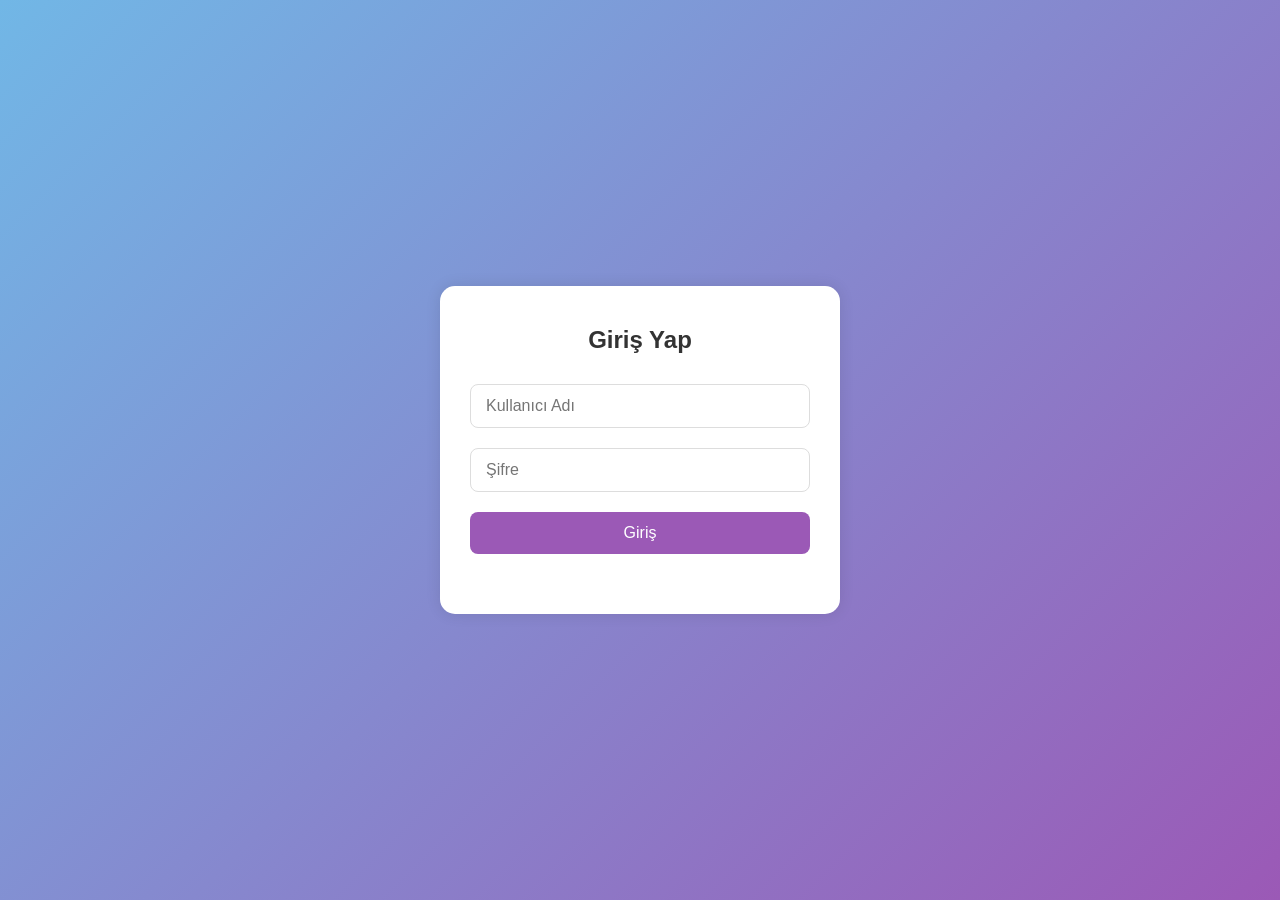
<file: index.html>
<!DOCTYPE html>
<html lang="en">
<head>
  <meta charset="UTF-8" />
  <meta name="viewport" content="width=device-width, initial-scale=1.0"/>
  <title>Login</title>
  <link rel="stylesheet" href="style.css" />
  <!-- Diğer gerekli stil dosyaları (Bootstrap, FontAwesome vs) -->
</head>
<body>

  <!-- Buraya login form içeriğini ekle -->
  <div class="login-form">
    <!-- Şablondan alınan form buraya -->
    <form action="table.html" method="POST">
      <h2 class="text-center">Giriş Yap</h2>       
      <div class="form-group">
        <input type="text" class="form-control" placeholder="Kullanıcı Adı" required="required" name="username">
      </div>
      <div class="form-group">
        <input type="password" class="form-control" placeholder="Şifre" required="required" name="password">
      </div>
      <div class="form-group">
        <button type="submit" class="btn btn-primary btn-block">Giriş</button>
      </div>   
    </form>
  </div>

</body>
</html>
</file>
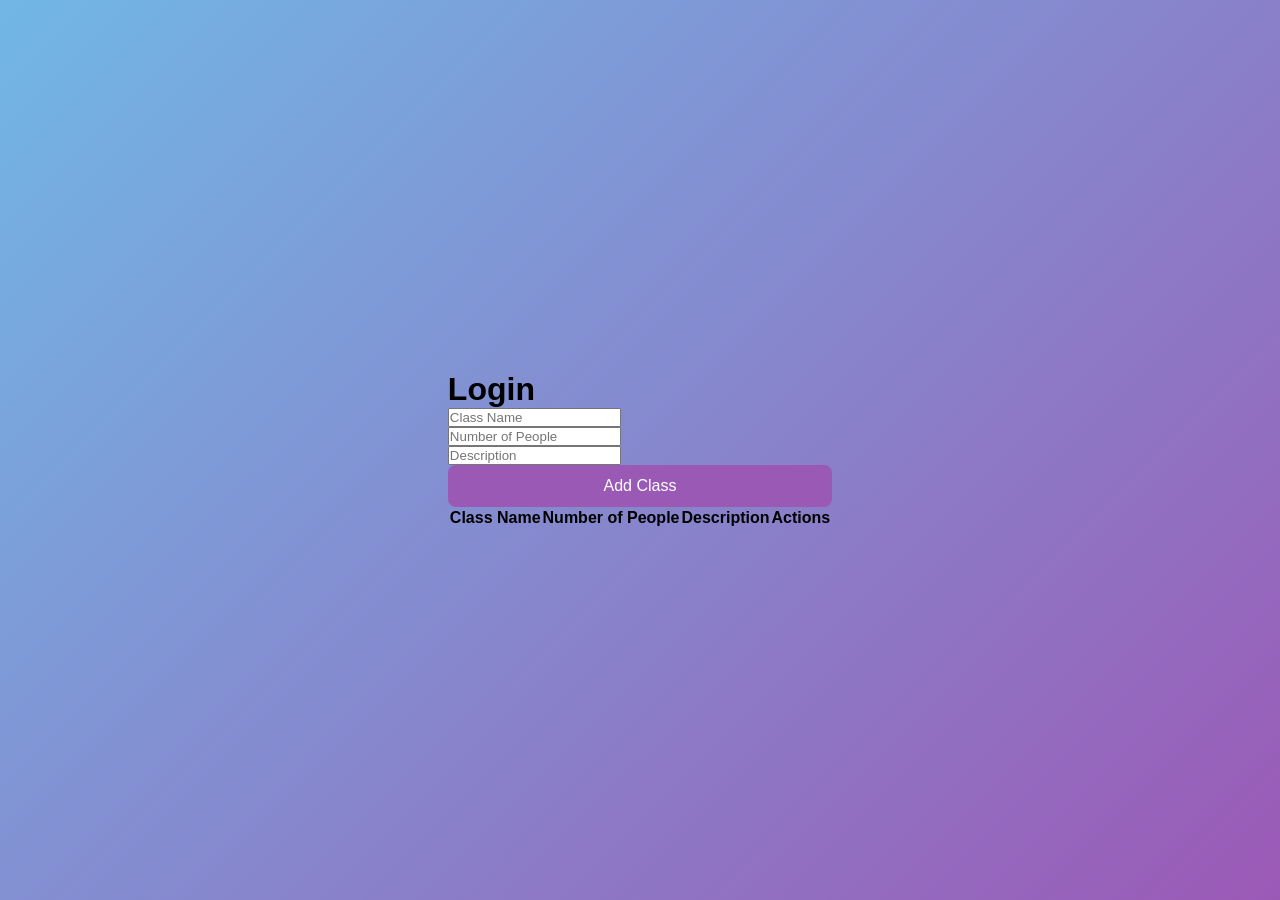
<file: table.html>
<!DOCTYPE html>
<html lang="tr">
<head>
    <meta charset="UTF-8">
    <meta name="viewport" content="width=device-width, initial-scale=1.0">
    <title>Table</title>
    <link rel="stylesheet" href="style.css">
    <link href='https://unpkg.com/boxicons@2.1.4/css/boxicons.min.css' rel='stylesheet'>
</head>

<body>
    <div class="wrapper">
        <form action="">
            <h1>Login</h1>
            <div class="input-box">
                <input type="text" id='className' placeholder="Class Name" required>
                
            </div>
            <div class="input-box">
                <input type="text" id='numPeople' placeholder="Number of People" required>
                
            </div>
            <div class="input-box">
                <input type="text" id='description' placeholder="Description" required>
                
            </div>

            <button type="submit" class="btn">Add Class</button>        
        </form>

        <table>
            <thead>
                <tr>
                    <th>Class Name</th>
                    <th>Number of People</th>
                    <th>Description</th>
                    <th>Actions</th>
                </tr>
            </thead>
            <tbody id="classTable">
                <!-- Dinamik olarak satırlar buraya eklenecek -->
            </tbody>
        </table>
    </div>

    <script>
        document.getElementById('classForm').addEventListener('submit', function (event) {
            event.preventDefault();

            // Input değerlerini al
            const className = document.getElementById('className').value;
            const numPeople = document.getElementById('numPeople').value;
            const description = document.getElementById('description').value;

            // Yeni tablo satırı oluştur
            const table = document.getElementById('classTable');
            const row = document.createElement('tr');

            row.innerHTML = `
                <td>${className}</td>
                <td>${numPeople}</td>
                <td>${description}</td>
                <td>
                    <button class="delete-btn">Delete</button>
                </td>
            `;

            // Satırı tabloya ekle
            table.appendChild(row);

            // Formu temizle
            document.getElementById('classForm').reset();
        });

        // Click Event - Delete Button
        document.getElementById('classTable').addEventListener('click', function (event) {
            if (event.target.classList.contains('delete-btn')) {
                event.target.parentElement.parentElement.remove();
            }
        });

        // Hover Event - Table Row Highlight
        document.getElementById('classTable').addEventListener('mouseover', function (event) {
            if (event.target.tagName === 'TD') {
                event.target.parentElement.style.backgroundColor = '#f0f0f0';
            }
        });

        document.getElementById('classTable').addEventListener('mouseout', function (event) {
            if (event.target.tagName === 'TD') {
                event.target.parentElement.style.backgroundColor = '';
            }
        });
    </script>
</body>
</file>
<file: style.css>
/* Reset */
* {
    box-sizing: border-box;
    margin: 0;
    padding: 0;
  }
  
  body {
    font-family: "Segoe UI", Tahoma, Geneva, Verdana, sans-serif;
    background: linear-gradient(135deg, #71b7e6, #9b59b6);
    height: 100vh;
    display: flex;
    justify-content: center;
    align-items: center;
  }
  
  .login-form {
    background-color: #fff;
    padding: 40px 30px;
    border-radius: 15px;
    box-shadow: 0 0 15px rgba(0,0,0,0.1);
    width: 100%;
    max-width: 400px;
  }
  
  .login-form h2 {
    margin-bottom: 30px;
    text-align: center;
    color: #333;
  }
  
  .form-group {
    margin-bottom: 20px;
  }
  
  .form-group input {
    width: 100%;
    padding: 12px 15px;
    font-size: 16px;
    border: 1px solid #ddd;
    border-radius: 8px;
    transition: 0.3s;
  }
  
  .form-group input:focus {
    border-color: #9b59b6;
    outline: none;
    box-shadow: 0 0 5px rgba(155, 89, 182, 0.4);
  }
  
  .btn {
    background-color: #9b59b6;
    color: #fff;
    border: none;
    padding: 12px;
    width: 100%;
    border-radius: 8px;
    font-size: 16px;
    cursor: pointer;
    transition: 0.3s;
  }
  
  .btn:hover {
    background-color: #8e44ad;
  }
</file>
